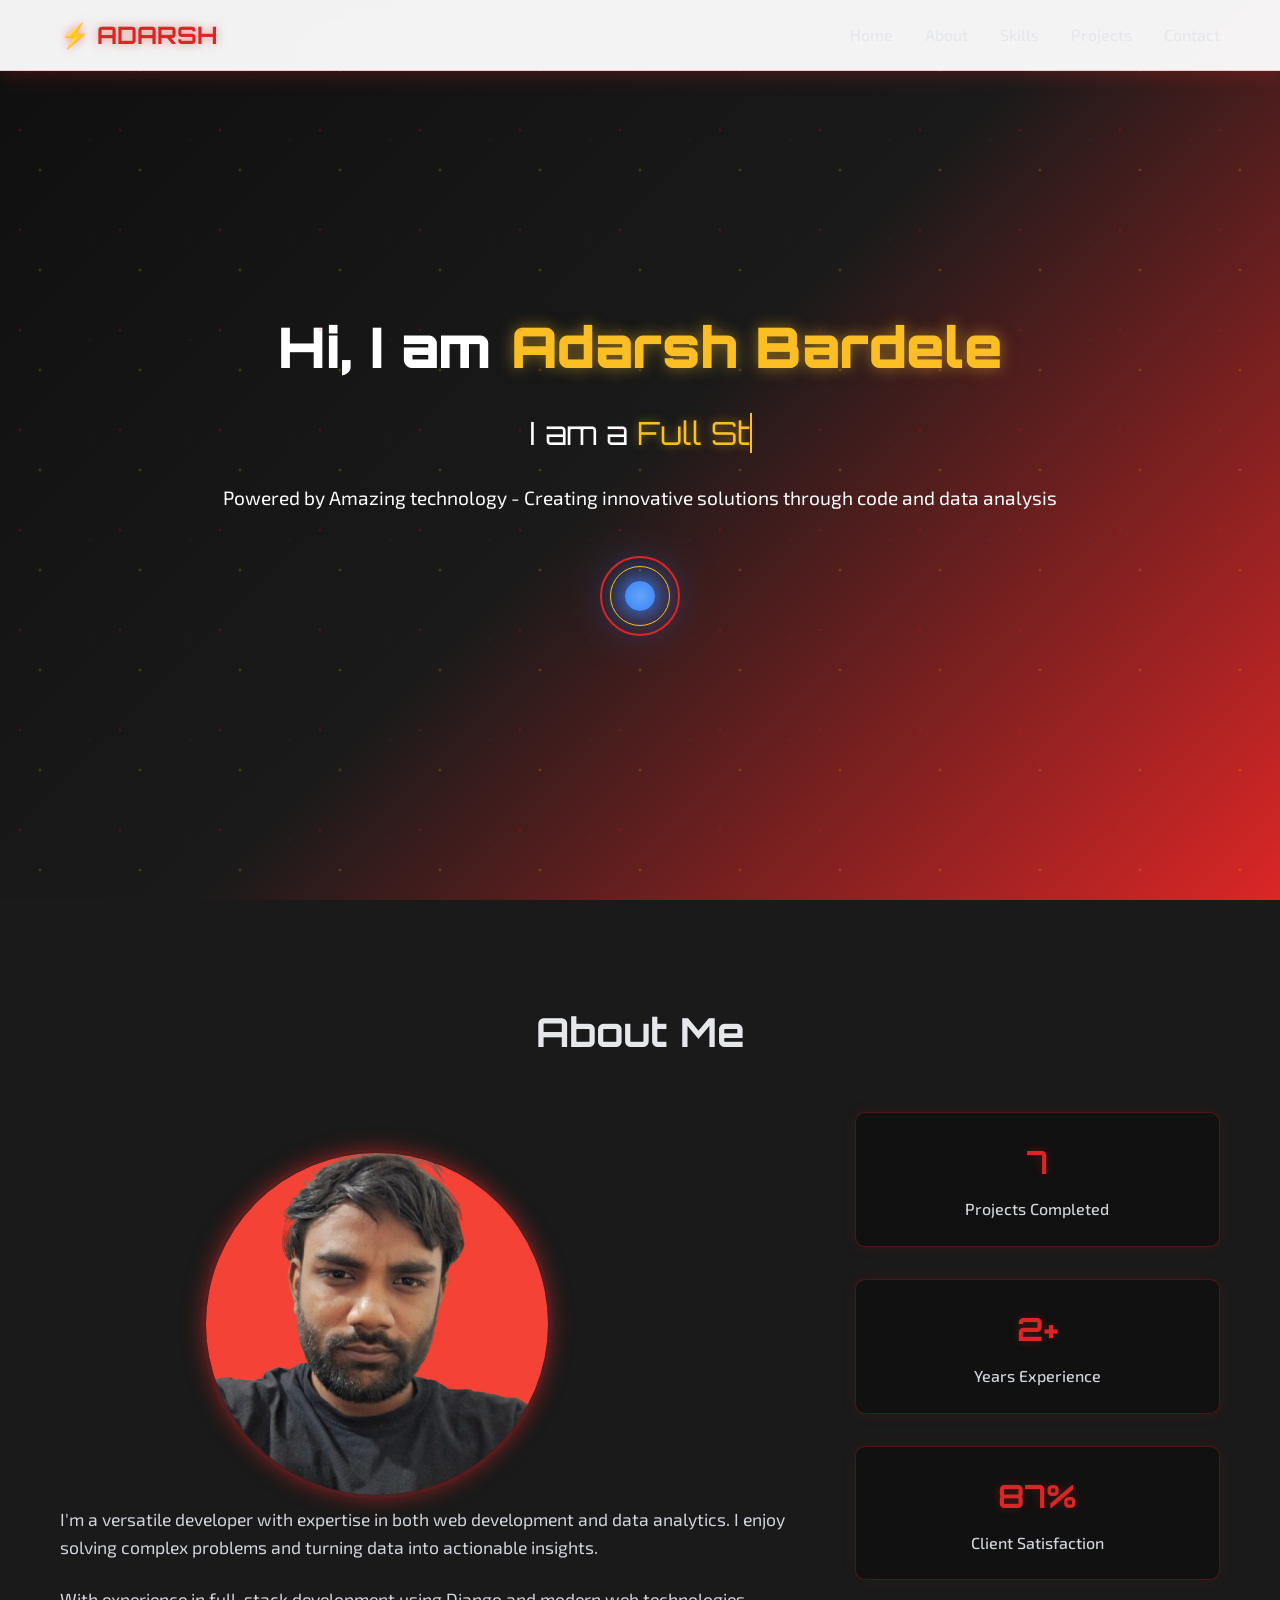
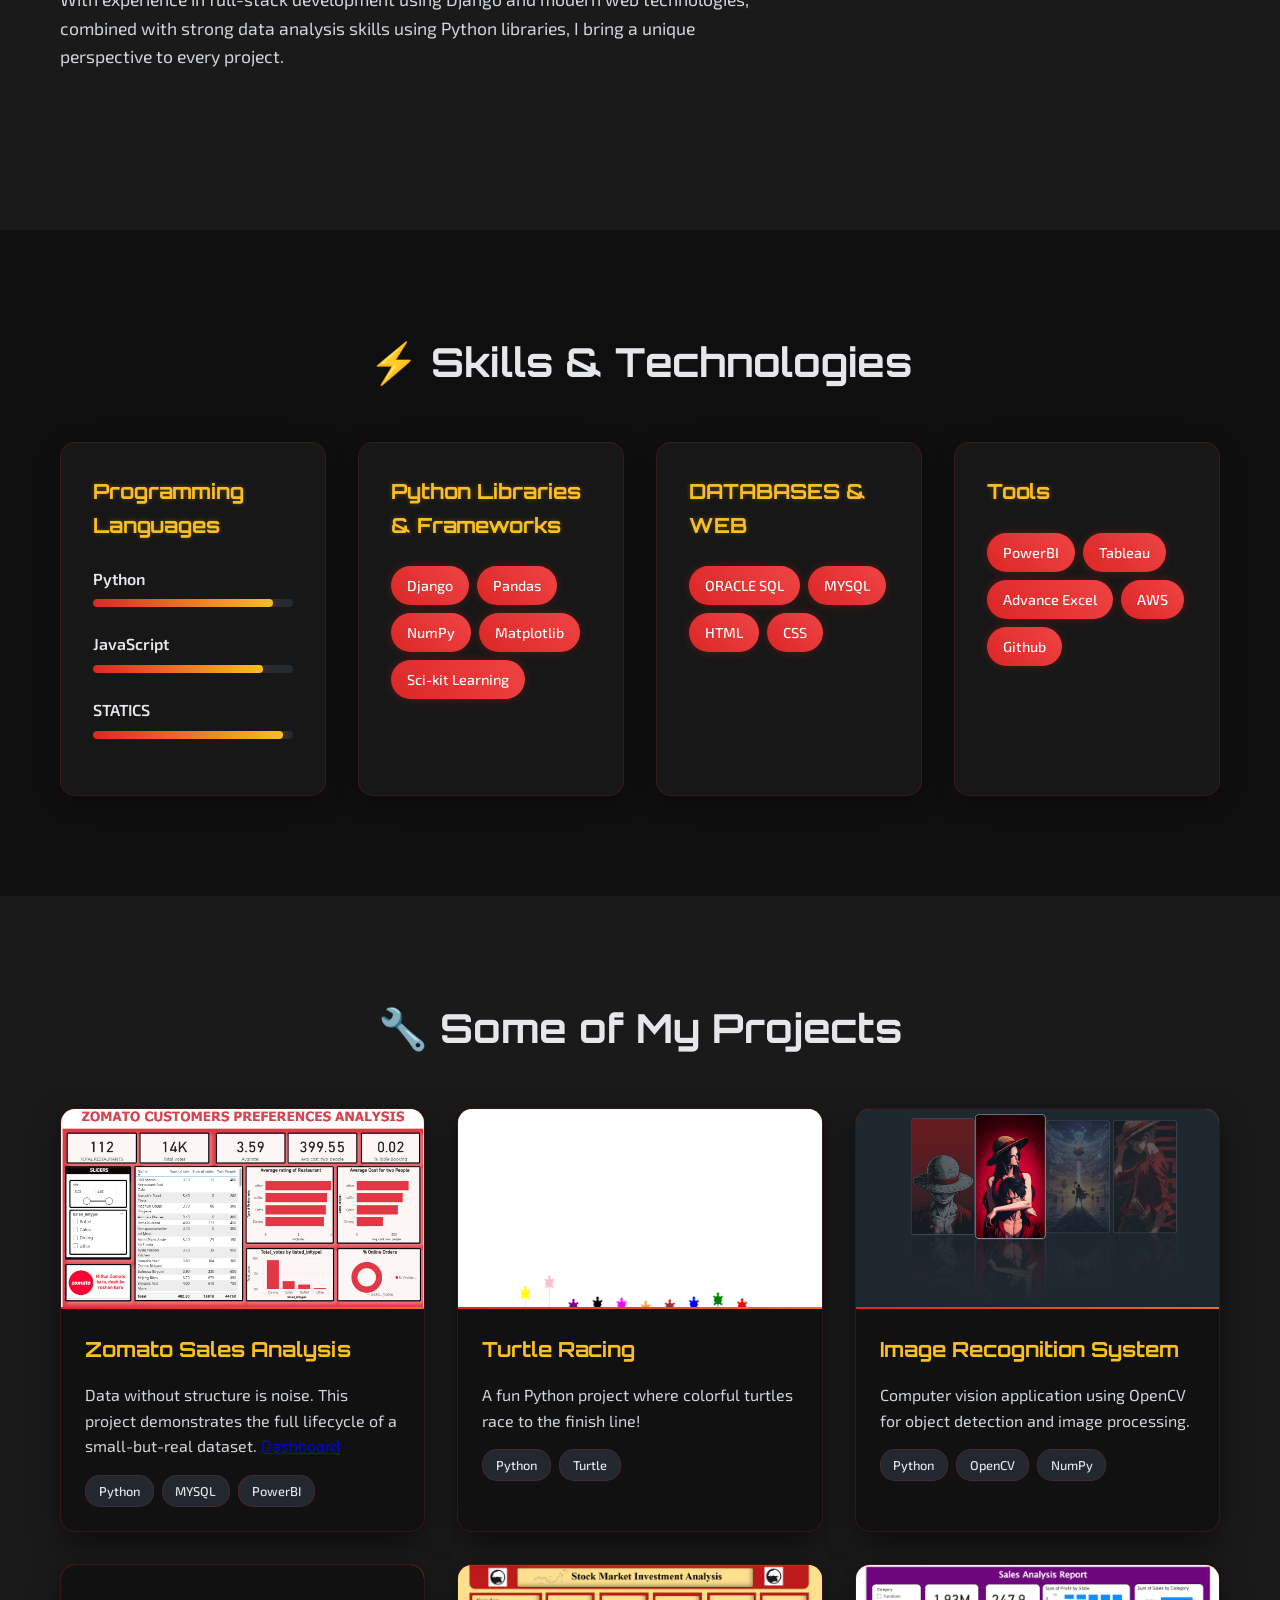
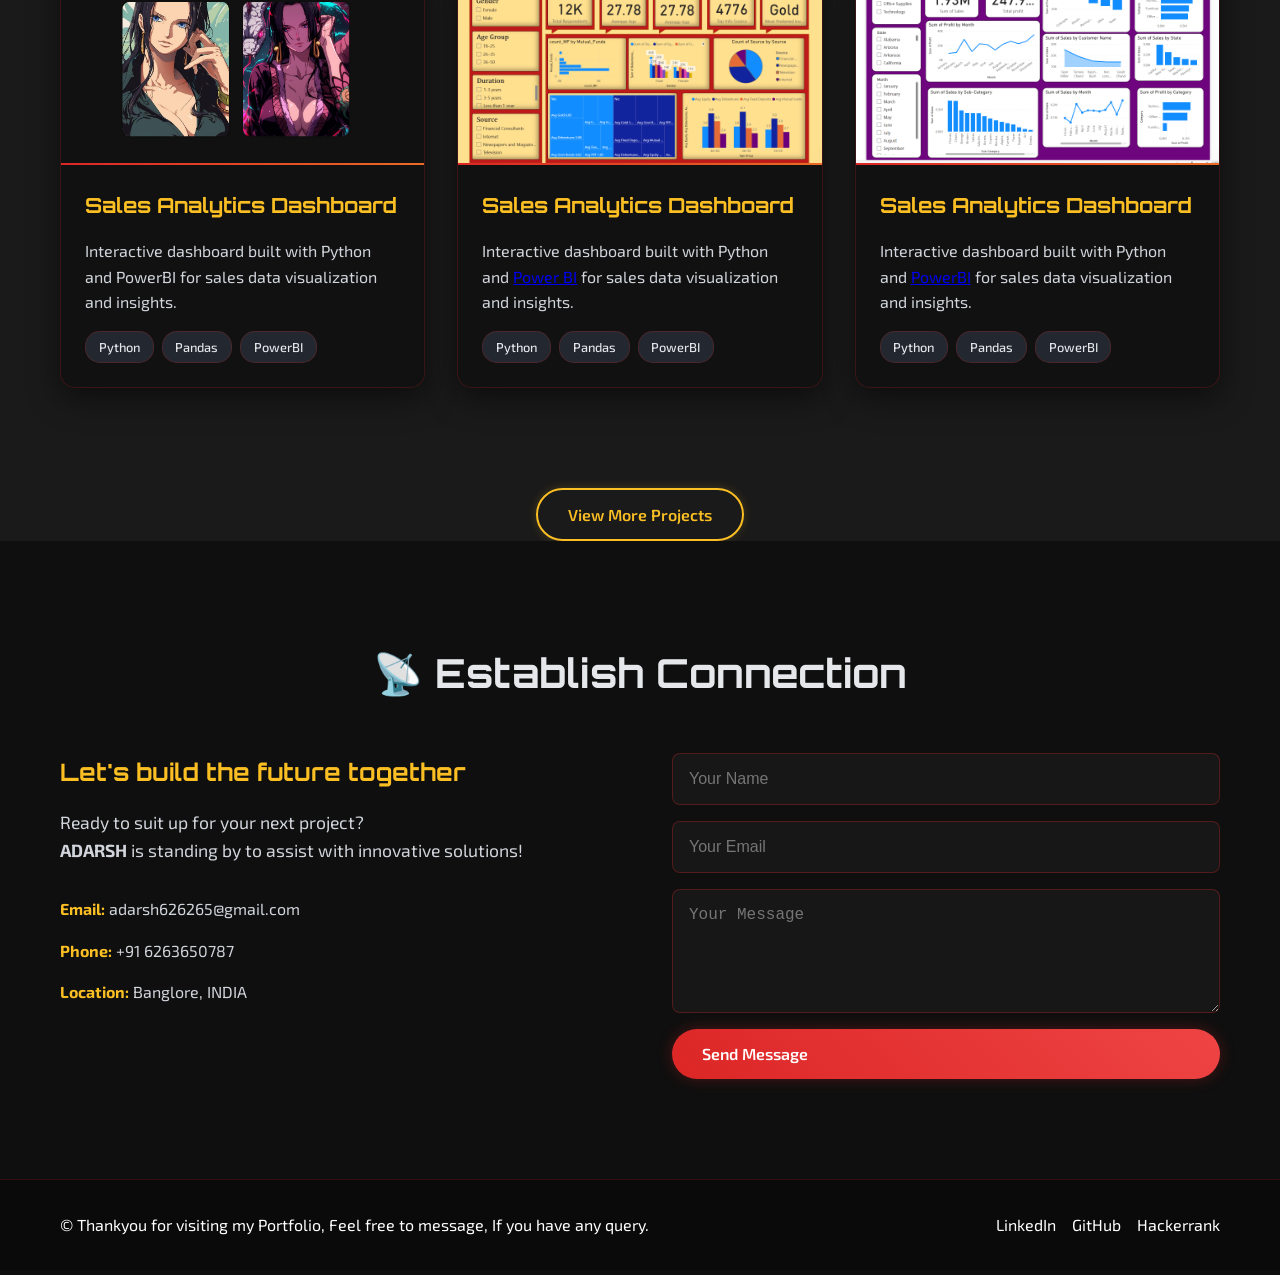
<file: index.html>
<!DOCTYPE html>
<html lang="en">
<head>
    <meta charset="UTF-8">
    <meta name="viewport" content="width=device-width, initial-scale=1.0">
    <title>Portfolio - Arc Reactor Powered Developer</title>
    <link rel="stylesheet" href="index.css">
    <link href="https://fonts.googleapis.com/css2?family=Orbitron:wght@400;700;900&family=Exo+2:wght@300;400;600&display=swap" rel="stylesheet">
</head>
<body>
    <!-- Navigation -->
    <nav class="navbar">
        <div class="nav-container">
            <div class="nav-logo"><a href="#home">⚡ ADARSH</a> </div>
            <ul class="nav-menu">
                <li><a href="#home">Home</a></li>
                <li><a href="#about">About</a></li>
                <li><a href="#skills">Skills</a></li>
                <li><a href="#projects">Projects</a></li>
                <li><a href="#contact">Contact</a></li>
            
            </ul>
        </div>
    </nav>

    <!-- Hero Section -->
    <section id="home" class="hero">
        <div class="hero-content">
            <h1>Hi, I am <span class="highlight">Adarsh Bardele</span></h1>
            <h2>I am a <span id="dynamic-text">Full Stack Developer</span></h2>
            <p>Powered by Amazing technology - Creating innovative solutions through code and data analysis</p>
            <div class="arc-reactor">
                <div class="reactor-core"></div>
                <div class="reactor-ring"></div>
                <div class="reactor-ring-2"></div>
            </div>
        </div>
        <div class="tech-particles"></div>
    </section>
    

    <!-- About Section -->
    <section id="about" class="about">
        <div class="container">
            <h2>About Me</h2>
            
            <div class="about-content">
                
                <div class="about-text">
                    <img src="adds-removebg-preview.png" alt="" id="profile-pic">
                    <p>I'm a versatile developer with expertise in both web development and data analytics. I enjoy solving complex problems and turning data into actionable insights.</p>
                    <p>With experience in full-stack development using Django and modern web technologies, combined with strong data analysis skills using Python libraries, I bring a unique perspective to every project.</p>
                </div>
                <div class="about-stats">
                    <div class="stat">
                        <h3>7</h3>
                        <p>Projects Completed</p>
                    </div>
                    <div class="stat">
                        <h3>2+</h3>
                        <p>Years Experience</p>
                    </div>
                    <div class="stat">
                        <h3>87%</h3>
                        <p>Client Satisfaction</p>
                    </div>
                </div>
            </div>
        </div>
    </section>

    <!-- Skills Section -->
    <section id="skills" class="skills">
        <div class="container">
            <h2>⚡ Skills & Technologies</h2>
            <div class="skills-grid">
                <div class="skill-category">
                    <h3>Programming Languages</h3>
                    <div class="skill-item">
                        <span>Python</span>
                        <div class="skill-bar">
                            <div class="skill-progress" data-width="90%"></div>
                        </div>
                    </div>
                    <div class="skill-item">
                        <span>JavaScript</span>
                        <div class="skill-bar">
                            <div class="skill-progress" data-width="85%"></div>
                        </div>
                    </div>
                    <div class="skill-item">
                        <span>STATICS</span>
                        <div class="skill-bar">
                            <div class="skill-progress" data-width="95%"></div>
                        </div>
                    </div>
                </div>
                <div class="skill-category">
                    <h3>Python Libraries & Frameworks </h3>
                    <div class="skill-tags">
                        <span class="tag">Django</span>
                        <span class="tag">Pandas</span>
                        <span class="tag">NumPy</span>
                        <span class="tag">Matplotlib</span>
                        <span class="tag">Sci-kit Learning</span>
                    </div>
                </div>

                <div class="skill-category">
                    <h3>DATABASES & WEB</h3>
                    <div class="skill-tags">
                        <span class="tag">ORACLE SQL</span>
                        <span class="tag">MYSQL</span>
                        <span class="tag">HTML</span>
                        <span class="tag">CSS</span>
                    </div>
                </div>

                <div class="skill-category">
                    <h3> Tools</h3>
                    <div class="skill-tags">
                        <span class="tag">PowerBI</span>
                        <span class="tag">Tableau</span>
                        <span class="tag"> Advance Excel</span>
                        <span class="tag"> AWS </span>
                        <span class="tag"> Github</span>
                    </div>
                </div>
            </div>
        </div>
    </section>

    <!-- Projects Section -->

    <section id="projects" class="projects">
        <div class="container">
            <h2>🔧 Some of My Projects</h2>
            <div class="projects-grid">
     <!-- 1st Project -->
                <div class="project-card">
                    <div class="project-image">
                        <img src="Zomato_Dashboard.png" alt="Project Image">
                        <div class="image-overlay">
                            <span><a href="https://github.com/adarshbardele/Zomato-Sales-Analysis-Python-MySQL-PowerBI" target="_blank">View Project</a></span>
                        </div>
                    </div>
                    <div class="project-content">
                        <h3> Zomato Sales Analysis </h3>
                        <p>Data without structure is noise. This project demonstrates the full lifecycle of a small-but-real dataset. <a href="https://app.powerbi.com/groups/me/reports/b2237238-be49-48e3-84ef-5a710766eac6/f7371c039bcf2b516d8e?experience=power-bi" target="_blank">Dashboard</a></p>
                        <div class="project-tech">
                            <span>Python</span>
                            <span>MYSQL</span>
                            <span>PowerBI</span>
                        </div>
                    </div>
                </div>

    <!-- 2nd Project -->
                <div class="project-card">
                    <div class="project-image">
                        <img src="turtle.png" alt="Turtle_Game">
                        <div class="image-overlay">
                            <span><a href="https://github.com/adarshbardele/Turtle_racing" target="_blank">View Project</a></span>
                        </div>
                    </div>
                    <div class="project-content">
                        <h3>Turtle Racing</h3>
                        <p>A fun Python project where colorful turtles race to the finish line! </p>
                        <div class="project-tech">
                            <span>Python</span>
                            <span>Turtle</span>
                        </div>
                    </div>
                </div>
    <!-- 3rd Project -->
                <div class="project-card">
                    <div class="project-image">
                        <img src="one_piece.png" alt="Project Image">
                        <div class="image-overlay">
                            <span><a href="https://github.com/adarshbardele/Image-Reflection-Hover-Gallery" target="_blank">View Project</a></span>
                        </div>
                    </div>
                    <div class="project-content">
                        <h3>Image Recognition System</h3>
                        <p>Computer vision application using OpenCV for object detection and image processing.</p>
                        <div class="project-tech">
                            <span>Python</span>
                            <span>OpenCV</span>
                            <span>NumPy</span>
                        </div>
                    </div>
                </div>
    <!-- 4th Project  -->
                <div class="project-card">
                    <div class="project-image">
                        <img src="boa_robin.png" alt="Project Image">
                        <div class="image-overlay">
                            <span><a href="https://github.com/adarshbardele/Hover-Card-Animation-Project">View Project</a></span>
                        </div>
                    </div>
                    <div class="project-content">
                        <h3>Sales Analytics Dashboard</h3>
                        <p>Interactive dashboard built with Python and PowerBI for sales data visualization and insights.</p>
                        <div class="project-tech">
                            <span>Python</span>
                            <span>Pandas</span>
                            <span>PowerBI</span>
                        </div>
                    </div>
                </div>
    <!-- 5th Project -->
                <div class="project-card">
                    <div class="project-image">
                        <img src="finance.png" alt="Project Image">
                        <div class="image-overlay">
                            <span><a href="https://github.com/adarshbardele/Financial_Dataset_Analysis"  target="_blank">View Project</a></span>
                        </div>
                    </div>
                    <div class="project-content">
                        <h3>Sales Analytics Dashboard</h3>
                        <p>Interactive dashboard built with Python and <a href="https://app.powerbi.com/groups/me/reports/b5164164-5cdd-4d30-afb8-3f087ff39f1d/60e6b9d4ab34604c2293?experience=power-bi" target="_blank">Power BI</a> for sales data visualization and insights.</p>
                        <div class="project-tech">
                            <span>Python</span>
                            <span>Pandas</span>
                            <span>PowerBI</span>
                        </div>
                    </div>
                </div>
    <!-- 6th Project -->
                <div class="project-card">
                    <div class="project-image">
                        <img src="sales.png" alt="Project Image">
                        <div class="image-overlay">
                            <span><a href="">View Project</a></span>
                        </div>
                    </div>
                    <div class="project-content">
                        <h3>Sales Analytics Dashboard</h3>
                        <p>Interactive dashboard built with Python and <a href="https://app.powerbi.com/groups/me/reports/cf376458-7d23-4942-ae6f-8b34d6b7cf5f/31e547688e11aa90993c?experience=power-bi" target="_blank">PowerBI</a> for sales data visualization and insights.</p>
                        <div class="project-tech">
                            <span>Python</span>
                            <span>Pandas</span>
                            <span>PowerBI</span>
                        </div>
                    </div>
                </div>
            </div>
        </div>
    </section>
    <div class="hero-buttons">
        <!-- <a href="contact.html" class="btn btn-primary" target="_blank">Get In Touch</a> -->
        <a href="/projects.html" class="btn btn-secondary" target="_blank">View More Projects</a>
    </div>

    <!-- Contact Section -->
    <section id="contact" class="contact">
        <div class="container">
            <h2>📡 Establish Connection</h2>
            <div class="contact-content">
                <div class="contact-info">
                    <h3>Let's build the future together</h3>
                    <p>Ready to suit up for your next project? <br>
                        <strong> ADARSH </strong> is standing by to assist with innovative solutions!</p>
                    <div class="contact-details">
                        <div class="contact-item">
                            <strong>Email:</strong> adarsh626265@gmail.com
                        </div>
                        <div class="contact-item">
                            <strong>Phone:</strong> +91 6263650787
                        </div>
                        <div class="contact-item">
                            <strong>Location:</strong> Banglore, INDIA
                        </div>
                    </div>
                </div>
                <form class="contact-form">
                    <input type="text" placeholder="Your Name" required>
                    <input type="email" placeholder="Your Email" required>
                    <textarea placeholder="Your Message" rows="5" required></textarea>
                    <a class="btn btn-primary" href="https://forms.gle/bCMuAy3NaF3pnn6w9" target="_blank">Send Message</a>

                </form>
            </div>
        </div>
    </section>

    <!-- Footer -->
    <footer class="footer">
        <div class="container">
            <p>&copy; Thankyou for visiting my Portfolio, Feel free to message, If you have any query.</p>
            <div class="social-links">
                <a href="https://www.linkedin.com/in/adarsh-bardele-12a128253/" target="_blank">LinkedIn</a>
                <a href="https://github.com/adarshbardele" target="_blank">GitHub</a>
                <a href="https://www.hackerrank.com/profile/adarsh626265" target="_blank">Hackerrank</a>
            </div>
        </div>
    </footer>

    <script src="index.js"></script>
</body>
</html>
</file>
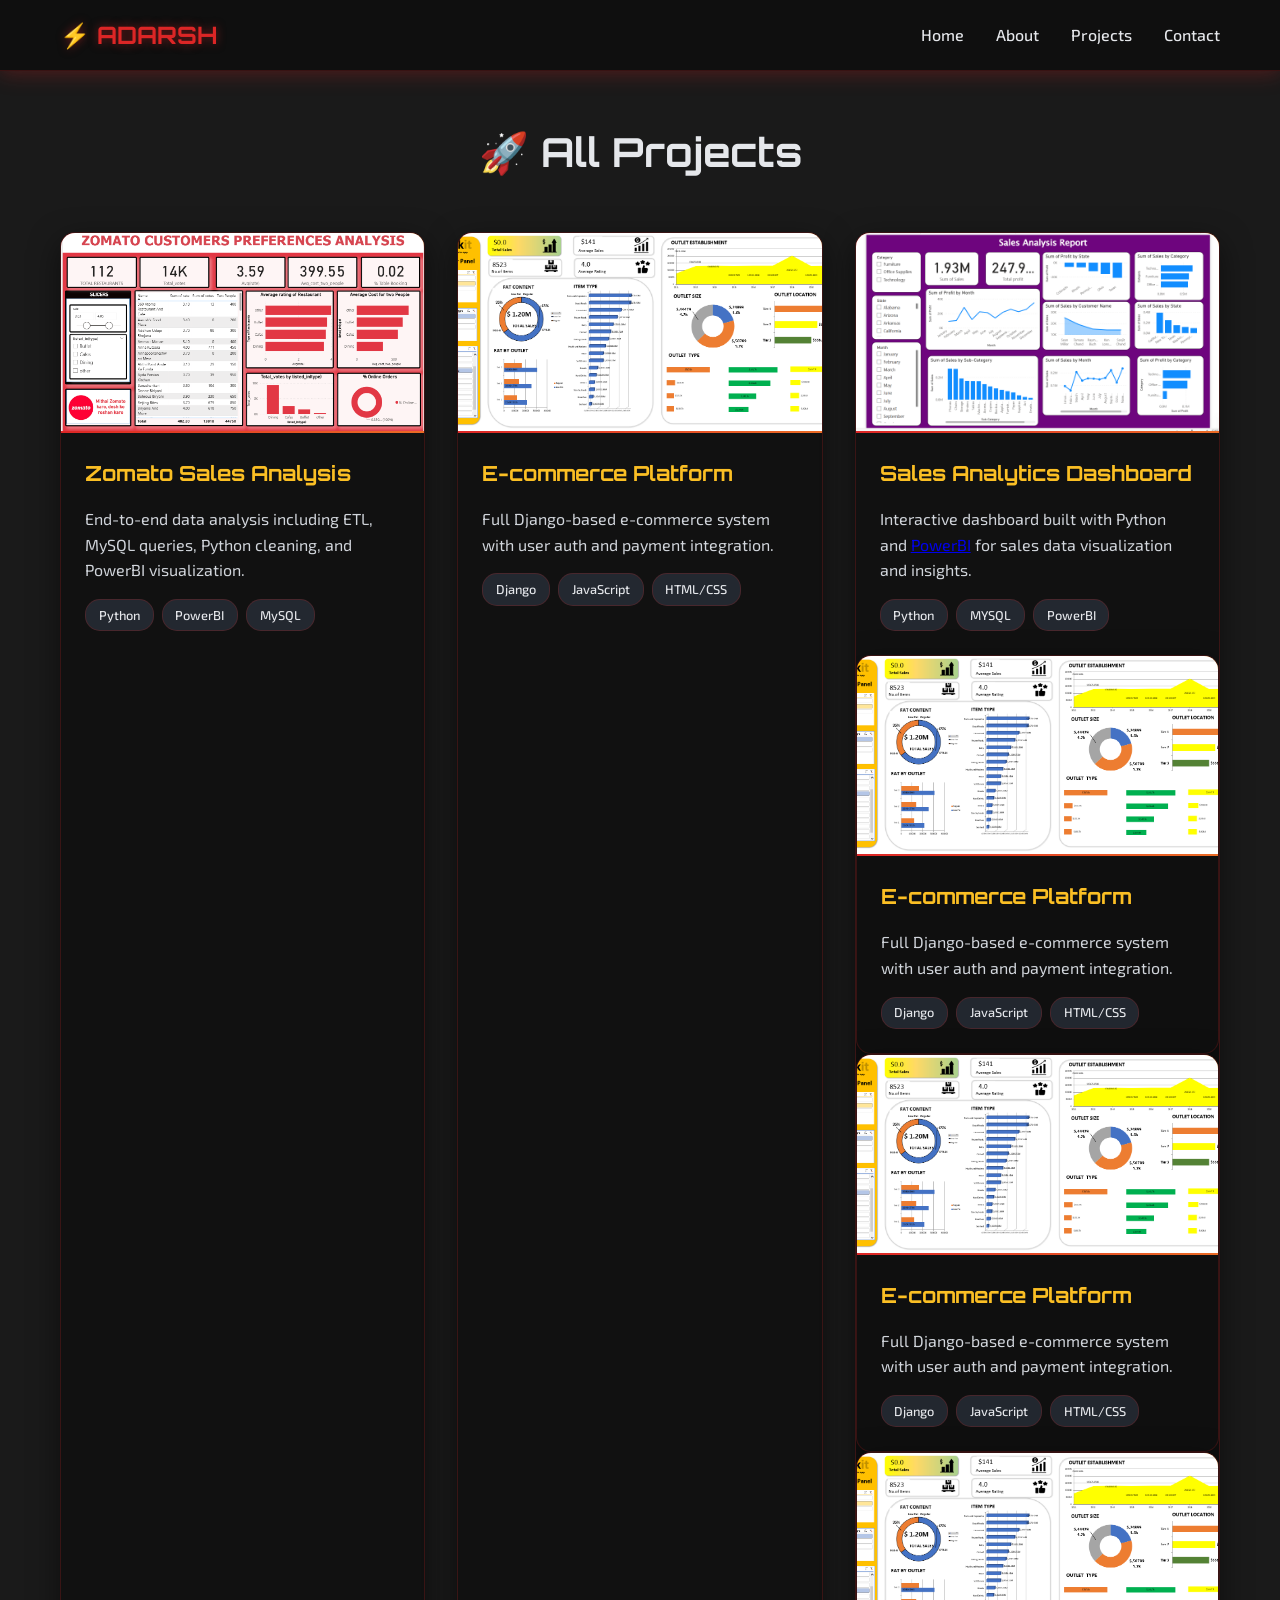
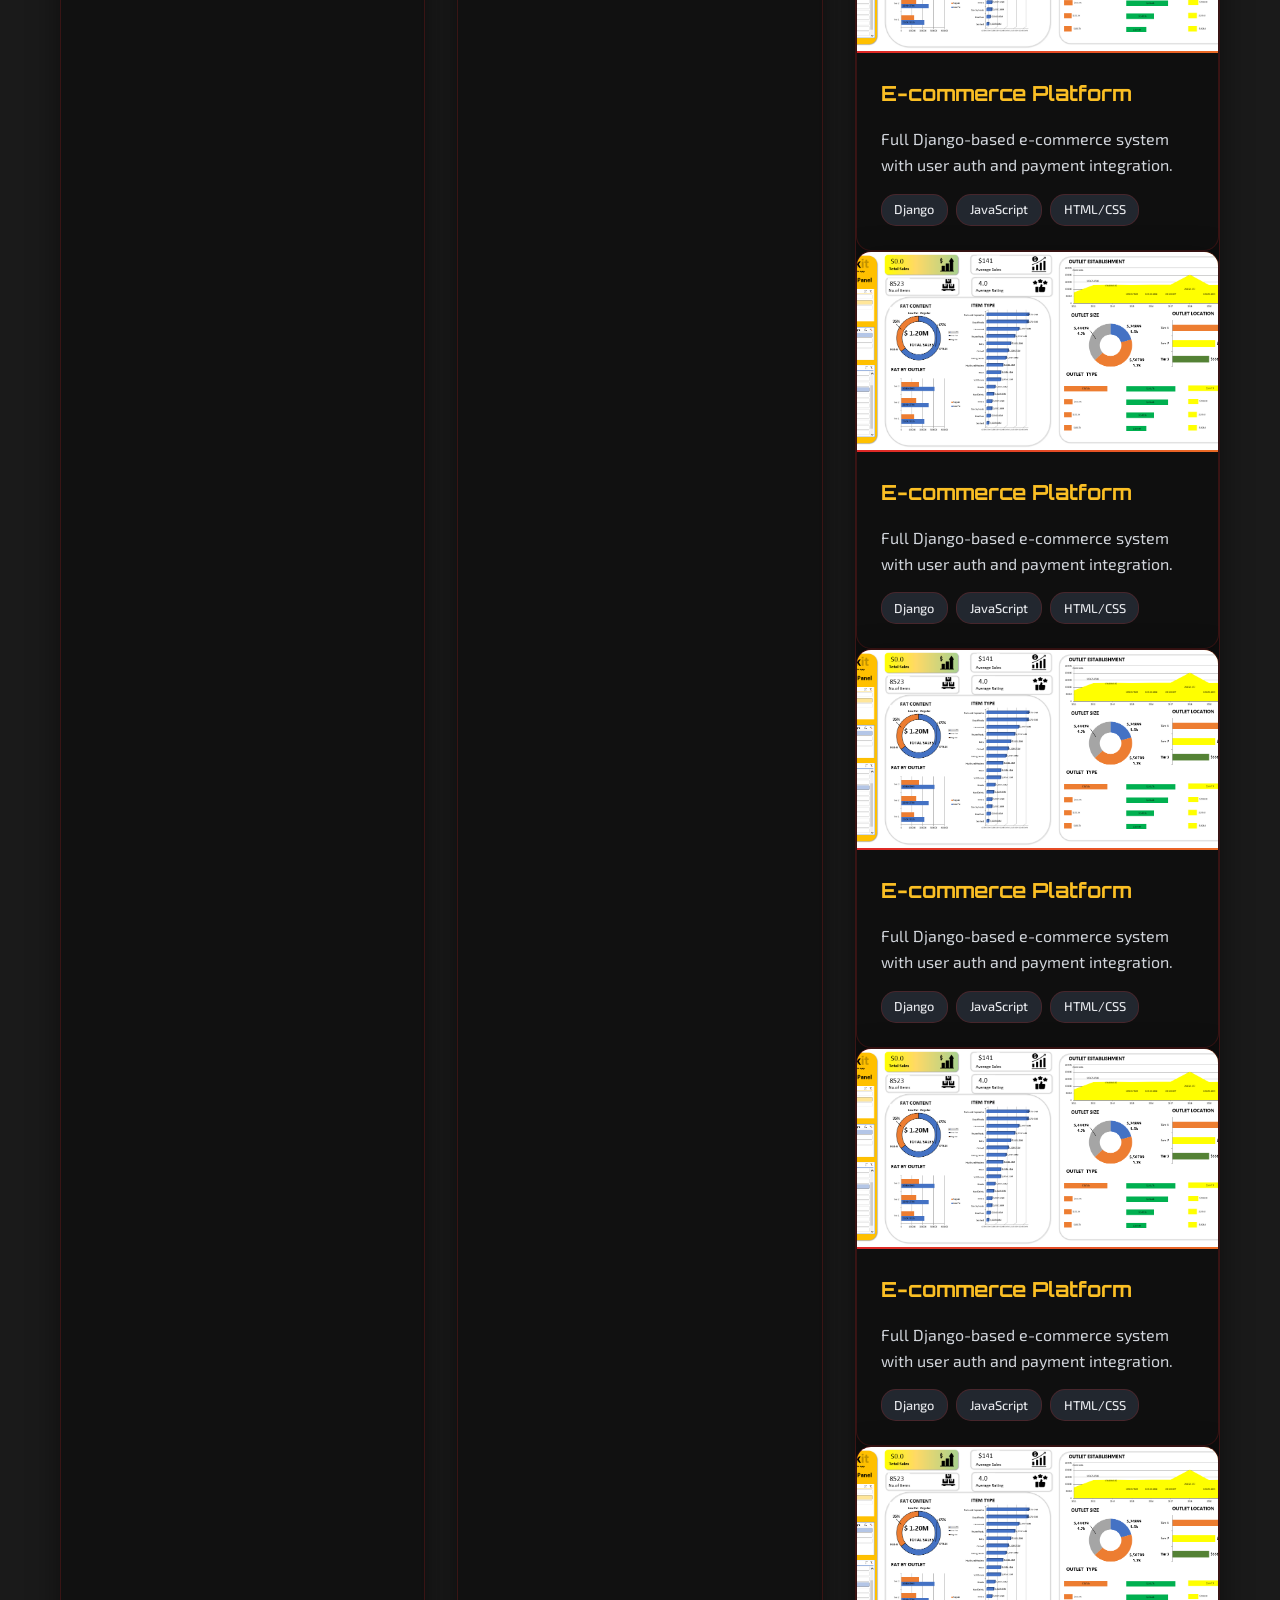
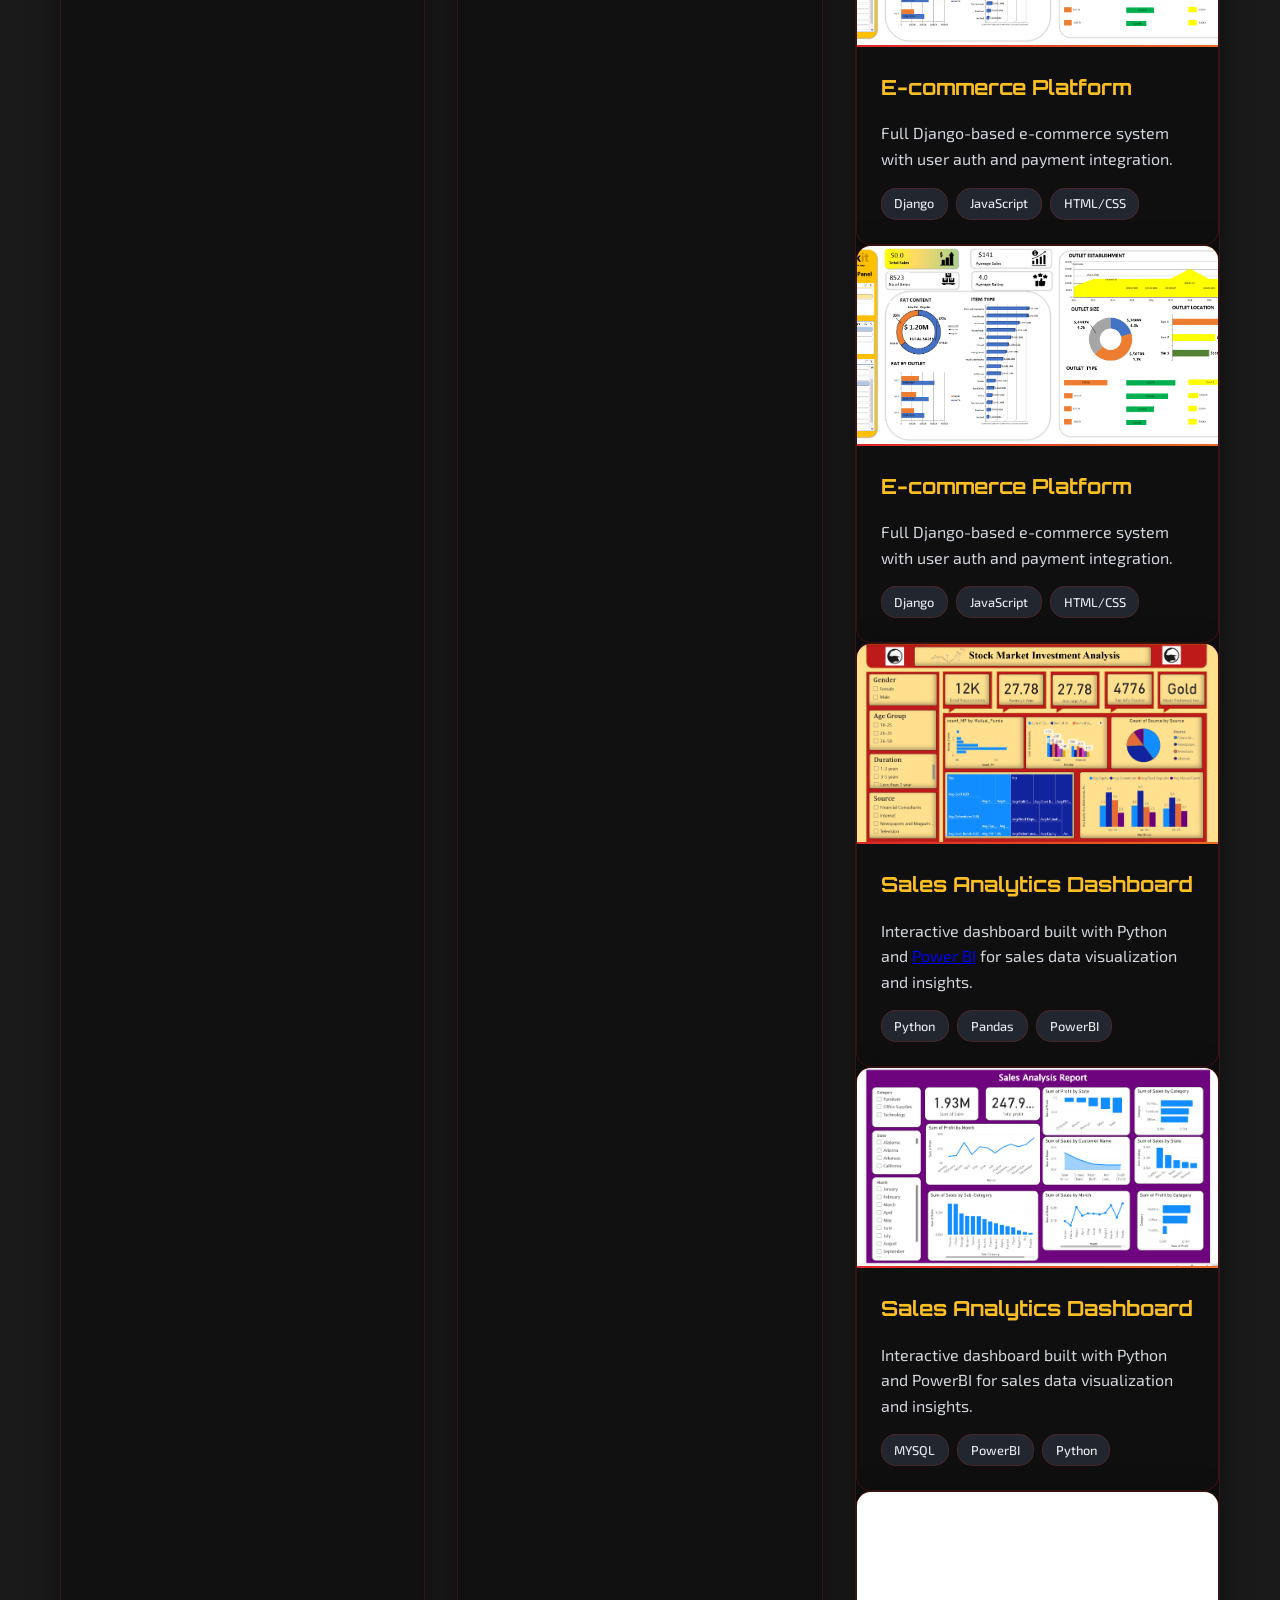
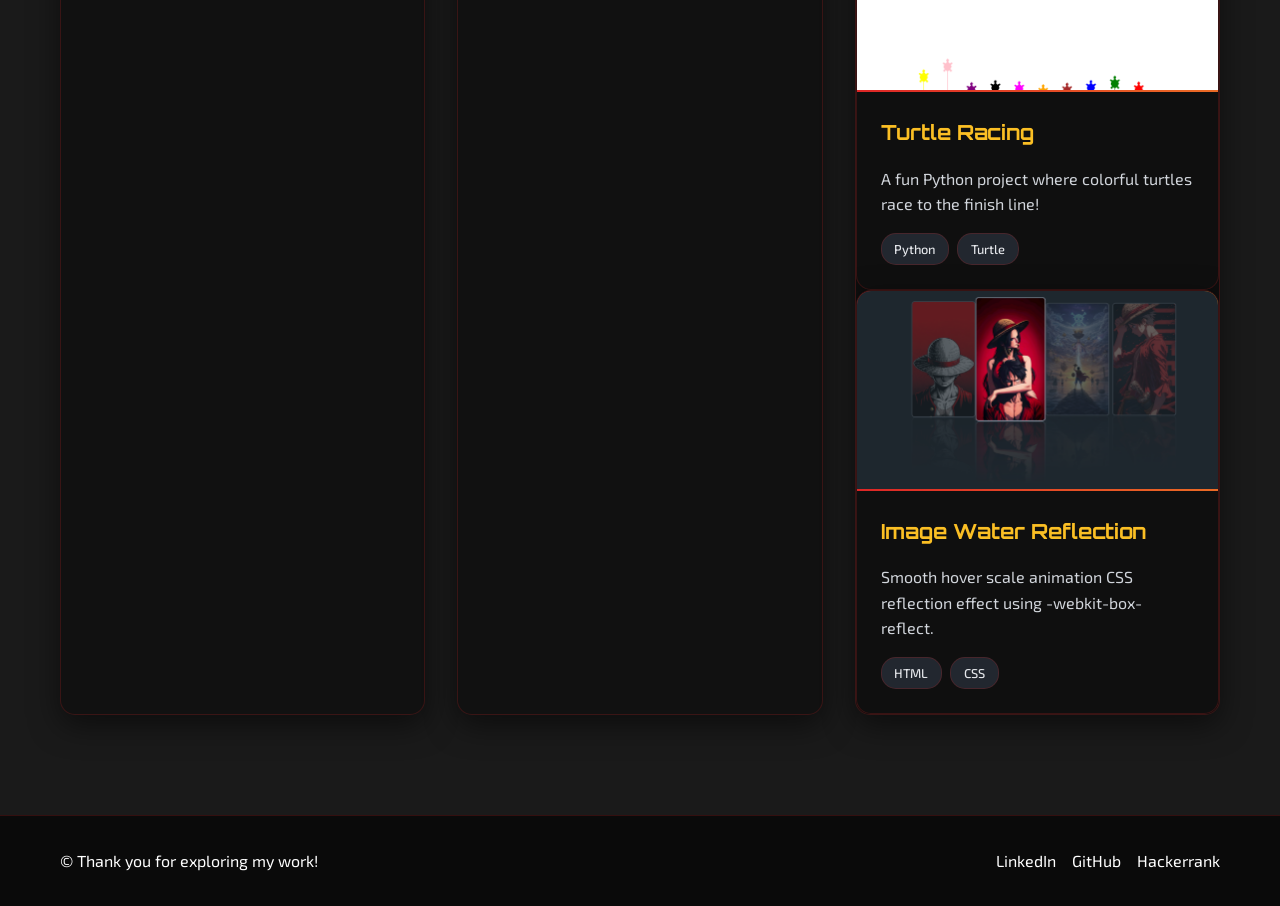
<file: projects.html>
<!DOCTYPE html>
<html lang="en">
<head>
    <meta charset="UTF-8">
    <meta name="viewport" content="width=device-width, initial-scale=1.0">
    <title>Projects - Adarsh Portfolio</title>

    <link rel="stylesheet" href="index.css">
    <link href="https://fonts.googleapis.com/css2?family=Orbitron:wght@400;700;900&family=Exo+2:wght@300;400;600&display=swap" rel="stylesheet">
</head>
<body>

<!-- NAVBAR -->
<nav class="navbar">
    <div class="nav-container">
        <div class="nav-logo"><a href="index.html">⚡ ADARSH</a></div>
        <ul class="nav-menu">
            <li><a href="index.html#home">Home</a></li>
            <li><a href="index.html#about">About</a></li>
            <li><a href="projects.html">Projects</a></li>
            <li><a href="contact.html">Contact</a></li>
        </ul>
    </div>
</nav>

<!-- PROJECTS PAGE -->
<section class="projects" style="padding-top:120px;">
    <div class="container">
        <h2>🚀 All Projects</h2>

        <div class="projects-grid">

            <!-- Example Project -->
            <div class="project-card">
                <div class="project-image">
                    <img src="Zomato_Dashboard.png" alt="">
                    <div class="image-overlay">
                        <span><a href="https://github.com/adarshbardele/Zomato-Sales-Analysis-Python-MySQL-PowerBI" target="_blank">View Project</a></span>
                    </div>
                </div>
                <div class="project-content">
                    <h3>Zomato Sales Analysis</h3>
                    <p>End-to-end data analysis including ETL, MySQL queries, Python cleaning, and PowerBI visualization.</p>
                    <div class="project-tech">
                        <span>Python</span>
                        <span>PowerBI</span>
                        <span>MySQL</span>
                    </div>
                </div>
            </div>

            <div class="project-card">
                <div class="project-image">
                    <img src="blinkit.png" alt="">
                    <div class="image-overlay"><span>View Project</span></div>
                </div>
                <div class="project-content">
                    <h3>E-commerce Platform</h3>
                    <p>Full Django-based e-commerce system with user auth and payment integration.</p>
                    <div class="project-tech">
                        <span>Django</span><span>JavaScript</span><span>HTML/CSS</span>
                    </div>
                </div>
            </div>
            
            <div class="project-card">
                    <div class="project-image">
                        <img src="sales.png" alt="Project Image">
                        <div class="image-overlay">
                            <span><a href="">View Project</a></span>
                        </div>
                    </div>
                    <div class="project-content">
                        <h3>Sales Analytics Dashboard</h3>
                        <p>Interactive dashboard built with Python and <a href="https://app.powerbi.com/groups/me/reports/cf376458-7d23-			4942-ae6f-8b34d6b7cf5f/31e547688e11aa90993c?experience=power-bi" target="_blank">PowerBI</a> for sales data 				visualization and insights.</p>
                        <div class="project-tech">
                            <span>Python</span>
                            <span>MYSQL</span>
                            <span>PowerBI</span>
                        </div>
                    </div>
                
            <div class="project-card">
                <div class="project-image">
                    <img src="blinkit.png" alt="">
                    <div class="image-overlay"><span>View Project</span></div>
                </div>
                <div class="project-content">
                    <h3>E-commerce Platform</h3>
                    <p>Full Django-based e-commerce system with user auth and payment integration.</p>
                    <div class="project-tech">
                        <span>Django</span><span>JavaScript</span><span>HTML/CSS</span>
                    </div>
                </div>
            </div>
                
            <div class="project-card">
                <div class="project-image">
                    <img src="blinkit.png" alt="">
                    <div class="image-overlay"><span>View Project</span></div>
                </div>
                <div class="project-content">
                    <h3>E-commerce Platform</h3>
                    <p>Full Django-based e-commerce system with user auth and payment integration.</p>
                    <div class="project-tech">
                        <span>Django</span><span>JavaScript</span><span>HTML/CSS</span>
                    </div>
                </div>
            </div>
            <div class="project-card">
                <div class="project-image">
                    <img src="blinkit.png" alt="">
                    <div class="image-overlay"><span>View Project</span></div>
                </div>
                <div class="project-content">
                    <h3>E-commerce Platform</h3>
                    <p>Full Django-based e-commerce system with user auth and payment integration.</p>
                    <div class="project-tech">
                        <span>Django</span><span>JavaScript</span><span>HTML/CSS</span>
                    </div>
                </div>
            </div>
            <div class="project-card">
                <div class="project-image">
                    <img src="blinkit.png" alt="">
                    <div class="image-overlay"><span>View Project</span></div>
                </div>
                <div class="project-content">
                    <h3>E-commerce Platform</h3>
                    <p>Full Django-based e-commerce system with user auth and payment integration.</p>
                    <div class="project-tech">
                        <span>Django</span><span>JavaScript</span><span>HTML/CSS</span>
                    </div>
                </div>
            </div>
            <div class="project-card">
                <div class="project-image">
                    <img src="blinkit.png" alt="">
                    <div class="image-overlay"><span>View Project</span></div>
                </div>
                <div class="project-content">
                    <h3>E-commerce Platform</h3>
                    <p>Full Django-based e-commerce system with user auth and payment integration.</p>
                    <div class="project-tech">
                        <span>Django</span><span>JavaScript</span><span>HTML/CSS</span>
                    </div>
                </div>
            </div>
            <div class="project-card">
                <div class="project-image">
                    <img src="blinkit.png" alt="">
                    <div class="image-overlay"><span>View Project</span></div>
                </div>
                <div class="project-content">
                    <h3>E-commerce Platform</h3>
                    <p>Full Django-based e-commerce system with user auth and payment integration.</p>
                    <div class="project-tech">
                        <span>Django</span><span>JavaScript</span><span>HTML/CSS</span>
                    </div>
                </div>
            </div>
            <div class="project-card">
                <div class="project-image">
                    <img src="blinkit.png" alt="">
                    <div class="image-overlay"><span>View Project</span></div>
                </div>
                <div class="project-content">
                    <h3>E-commerce Platform</h3>
                    <p>Full Django-based e-commerce system with user auth and payment integration.</p>
                    <div class="project-tech">
                        <span>Django</span><span>JavaScript</span><span>HTML/CSS</span>
                    </div>
                </div>
            </div>
            <div class="project-card">
                <div class="project-image">
                    <img src="blinkit.png" alt="">
                    <div class="image-overlay"><span>View Project</span></div>
                </div>
                <div class="project-content">
                    <h3>E-commerce Platform</h3>
                    <p>Full Django-based e-commerce system with user auth and payment integration.</p>
                    <div class="project-tech">
                        <span>Django</span><span>JavaScript</span><span>HTML/CSS</span>
                    </div>
                </div>
            </div>
            <div class="project-card">
                    <div class="project-image">
                        <img src="finance.png" alt="Project Image">
                        <div class="image-overlay">
                            <span><a href="https://github.com/adarshbardele/Financial_Dataset_Analysis"  target="_blank">View Project</a></span>
                        </div>
                    </div>
                    <div class="project-content">
                        <h3>Sales Analytics Dashboard</h3>
                        <p>Interactive dashboard built with Python and <a href="https://app.powerbi.com/groups/me/reports/b5164164-5cdd-				4d30-afb8-3f087ff39f1d/60e6b9d4ab34604c2293?experience=power-bi" target="_blank">Power BI</a> for sales 					data visualization and insights.</p>
                        <div class="project-tech">
                            <span>Python</span>
                            <span>Pandas</span>
                            <span>PowerBI</span>
                        </div>
                    </div>
            </div>
            <div class="project-card">
                    <div class="project-image">
                        <img src="sales.png" alt="Project Image">
                        <div class="image-overlay">
                            <span><a href="https://github.com/adarshbardele/Hover-Card-Animation-Project">View Project</a></span>
                        </div>
                    </div>
                    <div class="project-content">
                        <h3>Sales Analytics Dashboard</h3>
                        <p>Interactive dashboard built with Python and PowerBI for sales data visualization and insights.</p>
                        <div class="project-tech">
                            <span>MYSQL</span>
                            <span>PowerBI</span>
                            <span>Python</span>
                        </div>
                    </div>
            </div>
            <div class="project-card">
                   <div class="project-image">
                    <img src="turtle.png" alt="Turtle_Game">
                       <div class="image-overlay">
                           <span><a href="https://github.com/adarshbardele/Turtle_racing" target="_blank">View Project</a></span>
                       </div>
                   </div>
                   <div class="project-content">
                       <h3>Turtle Racing</h3>
                        <p>A fun Python project where colorful turtles race to the finish line! </p>
                        <div class="project-tech">
                            <span>Python</span>
                            <span>Turtle</span>
                        </div>
                    </div>
            </div>

            <div class="project-card">
                <div class="project-image">
                    <img src="one_piece.png" alt="">
                    <div class="image-overlay"><span><a href="https://github.com/adarshbardele/Image-Reflection-Hover-Gallery" target="_blank">View Project</a></span></div>
                </div>
                <div class="project-content">
                    <h3>Image Water Reflection </h3>
                    <p>Smooth hover scale animation CSS reflection effect using -webkit-box-reflect.</p>
                    <div class="project-tech">
                        <span>HTML</span>
                        <span>CSS</span>
                    </div>
                </div>
            </div>

        </div>
    </div>
</section>


<!-- FOOTER -->
<footer class="footer">
    <div class="container">
        <p>© Thank you for exploring my work!</p>
        <div class="social-links">
            <a href="https://www.linkedin.com/in/adarsh-bardele-12a128253/" target="_blank">LinkedIn</a>
            <a href="https://github.com/adarshbardele" target="_blank">GitHub</a>
            <a href="https://www.hackerrank.com/profile/adarsh626265" target="_blank">Hackerrank</a>
        </div>
    </div>
</footer>

<script src="index.js"></script>
</body>
</html>
</file>
<file: index.css>
* {
  margin: 0;
  padding: 0;
  box-sizing: border-box;
}

body {
  /* Updated font family to futuristic Orbitron and Exo 2 */
  font-family: "Exo 2", sans-serif;
  line-height: 1.6;
  /* Updated colors to Iron Man theme - dark background with red accents */
  color: #e5e7eb;
  background-color: #0f0f0f;
}

.container {
  max-width: 1200px;
  margin: 0 auto;
  padding: 0 20px;
}

/* Navigation */
.navbar {
  position: fixed;
  top: 0;
  width: 100%;
  /* Updated navbar to dark Iron Man theme with red glow */
  background: rgba(15, 15, 15, 0.95);
  backdrop-filter: blur(10px);
  z-index: 1000;
  padding: 1rem 0;
  box-shadow: 0 2px 20px rgba(220, 38, 38, 0.3);
  border-bottom: 1px solid rgba(220, 38, 38, 0.2);
}

.nav-container {
  max-width: 1200px;
  margin: 0 auto;
  padding: 0 20px;
  display: flex;
  justify-content: space-between;
  align-items: center;
}

.nav-logo a{
  font-size: 1.5rem;
  font-weight: bold;
  /* Updated logo to use Orbitron font and Iron Man red/gold colors */
  font-family: "Orbitron", monospace;
  color: #dc2626;
  text-shadow: 0 0 10px rgba(220, 38, 38, 0.5);
  text-decoration: none;
}

.nav-menu {
  display: flex;
  list-style: none;
  gap: 2rem;
}

.nav-menu a {
  text-decoration: none;
  /* Updated nav links to light gray */
  color: #e5e7eb;
  font-weight: 500;
  transition: all 0.3s ease;
}

.nav-menu a:hover {
  /* Updated hover color to Iron Man red */
  color: #dc2626;
  text-shadow: 0 0 5px rgba(220, 38, 38, 0.5);
}

/* Hero Section */
.hero {
  min-height: 100vh;
  display: flex;
  align-items: center;
  justify-content: center;
  /* Updated hero background to Iron Man themed gradient */
  background: linear-gradient(135deg, #0f0f0f 0%, #1a1a1a 50%, #dc2626 100%);
  color: white;
  text-align: center;
  padding-top: 80px;
  position: relative;
  overflow: hidden;
}

.hero-content h1 {
  font-size: 3.5rem;
  margin-bottom: 1rem;
  animation: fadeInUp 1s ease;
  /* Added Orbitron font for futuristic look */
  font-family: "Orbitron", monospace;
  font-weight: 900;
}

.hero-content h2 {
  font-size: 2rem;
  margin-bottom: 1.5rem;
  font-weight: 300;
  animation: fadeInUp 1s ease 0.2s both;
  /* Added Orbitron font */
  font-family: "Orbitron", monospace;
}

.hero-content p {
  font-size: 1.2rem;
  margin-bottom: 2rem;
  opacity: 0.9;
  animation: fadeInUp 1s ease 0.4s both;
}

.highlight {
  /* Updated highlight color to Iron Man gold */
  color: #fbbf24;
  text-shadow: 0 0 15px rgba(251, 191, 36, 0.5);
}

#dynamic-text {
  /* Updated dynamic text color to Iron Man gold */
  color: #fbbf24;
  border-right: 2px solid #fbbf24;
  animation: blink 1s infinite;
  text-shadow: 0 0 10px rgba(251, 191, 36, 0.5);
}

/* Added Arc Reactor visual element */
.arc-reactor {
  position: relative;
  width: 100px;
  height: 100px;
  margin: 2rem auto;
  animation: pulse 2s infinite;
}

.reactor-core {
  position: absolute;
  top: 50%;
  left: 50%;
  transform: translate(-50%, -50%);
  width: 30px;
  height: 30px;
  background: radial-gradient(circle, #60a5fa 0%, #3b82f6 100%);
  border-radius: 50%;
  box-shadow: 0 0 20px #3b82f6, 0 0 40px #3b82f6, 0 0 60px #3b82f6;
}

.reactor-ring {
  position: absolute;
  top: 50%;
  left: 50%;
  transform: translate(-50%, -50%);
  width: 80px;
  height: 80px;
  border: 2px solid #dc2626;
  border-radius: 50%;
  animation: rotate 4s linear infinite;
}

.reactor-ring-2 {
  position: absolute;
  top: 50%;
  left: 50%;
  transform: translate(-50%, -50%);
  width: 60px;
  height: 60px;
  border: 1px solid #fbbf24;
  border-radius: 50%;
  animation: rotate 2s linear infinite reverse;
}

/* Added tech particles background animation */
.tech-particles {
  position: absolute;
  top: 0;
  left: 0;
  width: 100%;
  height: 100%;
  background-image: radial-gradient(2px 2px at 20px 30px, #dc2626, transparent),
    radial-gradient(2px 2px at 40px 70px, #fbbf24, transparent),
    radial-gradient(1px 1px at 90px 40px, #3b82f6, transparent);
  background-repeat: repeat;
  background-size: 100px 100px;
  animation: float 20s infinite linear;
  opacity: 0.3;
}

.hero-buttons {
  height: auto;
  display: flex;
  gap: 1rem;
  justify-content: center;
  animation: fadeInUp 1s ease 0.6s both;
  /* background-image: radial-gradient(2px 2px at 20px 30px, #dc2626, transparent),
    radial-gradient(2px 2px at 40px 70px, #fbbf24, transparent),
    radial-gradient(1px 1px at 90px 40px, #3b82f6, transparent); */
  background: #1a1a1a;
}

.btn {
  padding: 12px 30px;
  text-decoration: none;
  border-radius: 50px;
  font-weight: 600;
  transition: all 0.3s ease;
  display: inline-block;
}

.btn-primary {
  background: linear-gradient(45deg, #dc2626, #ef4444);
  color: white;
  box-shadow: 0 0 15px rgba(220, 38, 38, 0.3);
}

.btn-primary:hover {
  /* Updated hover effect */
  background: linear-gradient(45deg, #b91c1c, #dc2626);
  transform: translateY(-2px);
  box-shadow: 0 5px 25px rgba(220, 38, 38, 0.5);
}

.btn-secondary {
  background: transparent;
  color: #fbbf24;
  /* Updated secondary button border to gold */
  border: 2px solid #fbbf24;
  box-shadow: 0 0 10px rgba(251, 191, 36, 0.2);
}

.btn-secondary:hover {
  /* Updated hover effect */
  background: #fbbf24;
  color: #0f0f0f;
  box-shadow: 0 0 20px rgba(251, 191, 36, 0.5);
}

/* About Section */
.about {
  padding: 100px 0;
  /* Updated background to dark theme */
  background: #1a1a1a;
  display: flex;
}
#profile-pic{
  position: relative;
  top: 0;
  left: -12%;
  height: 350px;
  width: 350px;
  border-radius: 50%;
  margin-left: 230px;
  box-shadow: 0 0 20px rgba(220, 38, 38, 0.5);
  border: 4px solid rgba(220, 38, 38, 0.3);
  object-fit: cover;
   
}
.about h2 {
  text-align: center;
  font-size: 2.5rem;
  margin-bottom: 3rem; 
  /* Updated heading color and font */
  color: #e5e7eb;
  font-family: "Orbitron", monospace;
  font-weight: 700;
}

.about-content {
  display: grid;
  grid-template-columns: 2fr 1fr;
  gap: 4rem;
  align-items: center;
}

.about-text p {
  font-size: 1.1rem;
  margin-bottom: 1.5rem;
  /* Updated text color */
  color: #d1d5db;
}

.about-stats {
  display: flex;
  flex-direction: column;
  gap: 2rem;
  margin-bottom: 150px;
}

.stat {
  text-align: center;
  padding: 1.5rem;
  /* Updated stat background to dark with red border */
  background: rgba(15, 15, 15, 0.8);
  border: 1px solid rgba(220, 38, 38, 0.3);
  border-radius: 10px;
  box-shadow: 0 0 15px rgba(220, 38, 38, 0.1);
}

.stat h3 {
  font-size: 2rem;
  /* Updated stat number color to Iron Man red */
  color: #dc2626;
  margin-bottom: 0.5rem;
  font-family: "Orbitron", monospace;
  text-shadow: 0 0 10px rgba(220, 38, 38, 0.3);
}

.stat p {
  /* Updated stat text color */
  color: #d1d5db;
  font-weight: 500;
}

/* Skills Section */
.skills {
  padding: 100px 0;
  /* Updated background to very dark */
  background: #0f0f0f;
}

.skills h2 {
  text-align: center;
  font-size: 2.5rem;
  margin-bottom: 3rem;
  /* Updated heading styling */
  color: #e5e7eb;
  font-family: "Orbitron", monospace;
  font-weight: 700;
}

.skills-grid {
  display: grid;
  grid-template-columns: repeat(auto-fit, minmax(200px, 1fr));
  gap: 2rem;
}

.skill-category {
  /* Updated skill category background and border */
  background: rgba(26, 26, 26, 0.8);
  border: 1px solid rgba(220, 38, 38, 0.2);
  padding: 2rem;
  border-radius: 15px;
  box-shadow: 0 5px 25px rgba(0, 0, 0, 0.3);
}

.skill-category h3 {
  margin-bottom: 1.5rem;
  /* Updated category heading color */
  color: #fbbf24;
  font-size: 1.3rem;
  font-family: "Orbitron", monospace;
  text-shadow: 0 0 5px rgba(251, 191, 36, 0.3);
}

.skill-item {
  margin-bottom: 1.5rem;
}

.skill-item span {
  display: block;
  margin-bottom: 0.5rem;
  font-weight: 600;
  /* Updated skill item text color */
  color: #e5e7eb;
}

.skill-bar {
  height: 8px;
  /* Updated skill bar background */
  background: rgba(55, 65, 81, 0.5);
  border-radius: 4px;
  overflow: hidden;
}

.skill-progress {
  height: 100%;
  /* Updated skill progress to Iron Man gradient */
  background: linear-gradient(90deg, #dc2626, #fbbf24);
  border-radius: 4px;
  width: 0;
  transition: width 2s ease;
  box-shadow: 0 0 10px rgba(220, 38, 38, 0.5);
}

.skill-tags {
  display: flex;
  flex-wrap: wrap;
  gap: 0.5rem;
}

.tag {
  /* Updated tag styling to Iron Man theme */
  background: linear-gradient(45deg, #dc2626, #ef4444);
  color: white;
  padding: 0.5rem 1rem;
  border-radius: 20px;
  font-size: 0.9rem;
  font-weight: 500;
  box-shadow: 0 0 10px rgba(220, 38, 38, 0.3);
}

/* Projects Section */
.projects {
  padding: 100px 0;
  /* Updated background */
  background: #1a1a1a;
}

.projects h2 {
  text-align: center;
  font-size: 2.5rem;
  margin-bottom: 3rem;
  /* Updated heading styling */
  color: #e5e7eb;
  font-family: "Orbitron", monospace;
  font-weight: 700;
}

.projects-grid {
  display: grid;
  grid-template-columns: repeat(auto-fit, minmax(350px, 1fr));
  gap: 2rem;
}

.project-card {
  /* Updated project card styling */
  background: rgba(15, 15, 15, 0.8);
  border: 1px solid rgba(220, 38, 38, 0.2);
  border-radius: 15px;
  overflow: hidden;
  box-shadow: 0 10px 30px rgba(0, 0, 0, 0.5);
  transition: all 0.3s ease;
}

.project-card:hover {
  transform: translateY(-10px);
  /* Updated hover effect */
  box-shadow: 0 20px 40px rgba(220, 38, 38, 0.2);
  border-color: rgba(220, 38, 38, 0.5);
}

.project-image {
  height: 200px;
  /* Updated project image background */
  background: linear-gradient(135deg, #dc2626 0%, #fbbf24 100%);
  display: flex;
  align-items: center;
  justify-content: center;
}

.placeholder-image {
  color: white;
  font-size: 1.2rem;
  font-weight: 600;
  
}

/* Project Image Fix + Hover Effects */
.project-image {
    position: relative;
    height: 200px;
    overflow: hidden;
    border-bottom: 2px solid rgba(220, 38, 38, 0.3);
}

.project-image img {
    width: 100%;
    height: 100%;
    object-fit: cover;
    transition: transform .5s ease, filter .5s ease;
}

/* Hover Zoom Effect */
.project-card:hover .project-image img {
    transform: scale(1.15);
    filter: brightness(0.7);
}

/* Overlay */
.image-overlay {
    position: absolute;
    top: 0;
    left: 0;
    width: 100%;
    height: 100%;
    background: rgba(220, 38, 38, 0.2);
    backdrop-filter: blur(2px);
    opacity: 0;
    display: flex;
    justify-content: center;
    align-items: center;
    transition: opacity .4s ease;
}

.image-overlay span {
    color: #fbbf24;
    font-family: "Orbitron", monospace;
    font-size: 1rem;
    letter-spacing: 1px;
    text-shadow: 0 0 10px rgba(251, 191, 36, 0.6);
    transform: translateY(10px);
    opacity: 0;
    transition: all .4s ease;
}

/* Hover Reveal Text */
.project-card:hover .image-overlay {
    opacity: 1;
}

.project-card:hover .image-overlay span {
    opacity: 1;
    transform: translateY(0);
}


.project-content {
  padding: 1.5rem;
}

.project-content h3 {
  margin-bottom: 1rem;
  /* Updated project title color */
  color: #fbbf24;
  font-size: 1.3rem;
  font-family: "Orbitron", monospace;
}

.project-content p {
  /* Updated project description color */
  color: #d1d5db;
  margin-bottom: 1rem;
  line-height: 1.6;
}

.project-tech {
  display: flex;
  flex-wrap: wrap;
  gap: 0.5rem;
}

.project-tech span {
  /* Updated tech tag styling */
  background: rgba(55, 65, 81, 0.5);
  color: #e5e7eb;
  padding: 0.3rem 0.8rem;
  border-radius: 15px;
  font-size: 0.8rem;
  font-weight: 500;
  border: 1px solid rgba(220, 38, 38, 0.2);
}

/* Contact Section */
.contact {
  padding: 100px 0;
  /* Updated background */
  background: #0f0f0f;
}

.contact h2 {
  text-align: center;
  font-size: 2.5rem;
  margin-bottom: 3rem;
  /* Updated heading styling */
  color: #e5e7eb;
  font-family: "Orbitron", monospace;
  font-weight: 700;
}

.contact-content {
  display: grid;
  grid-template-columns: 1fr 1fr;
  gap: 4rem;
}

.contact-info h3 {
  margin-bottom: 1rem;
  /* Updated contact heading color */
  color: #fbbf24;
  font-size: 1.5rem;
  font-family: "Orbitron", monospace;
}

.contact-info p {
  margin-bottom: 2rem;
  /* Updated contact text color */
  color: #d1d5db;
  font-size: 1.1rem;
}

.contact-details {
  display: flex;
  flex-direction: column;
  gap: 1rem;
}

.contact-item {
  /* Updated contact item color */
  color: #d1d5db;
}

.contact-item strong {
  /* Updated strong text color */
  color: #fbbf24;
}

.contact-form {
  display: flex;
  flex-direction: column;
  gap: 1rem;
}

.contact-form input,
.contact-form textarea {
  padding: 1rem;
  /* Updated form input styling */
  border: 1px solid rgba(220, 38, 38, 0.3);
  background: rgba(26, 26, 26, 0.8);
  color: #e5e7eb;
  border-radius: 8px;
  font-size: 1rem;
  transition: all 0.3s ease;
}

.contact-form input:focus,
.contact-form textarea:focus {
  outline: none;
  /* Updated focus styling */
  border-color: #dc2626;
  box-shadow: 0 0 10px rgba(220, 38, 38, 0.3);
}

.contact-form button {
  /* Updated button styling */
  background: linear-gradient(45deg, #dc2626, #ef4444);
  color: white;
  border: none;
  padding: 1rem;
  border-radius: 8px;
  font-size: 1rem;
  font-weight: 600;
  cursor: pointer;
  transition: all 0.3s ease;
  box-shadow: 0 0 15px rgba(220, 38, 38, 0.3);
}

.contact-form button:hover {
  /* Updated button hover */
  background: linear-gradient(45deg, #b91c1c, #dc2626);
  box-shadow: 0 5px 25px rgba(220, 38, 38, 0.5);
}

/* Footer */
.footer {
  /* Updated footer background */
  background: #0a0a0a;
  color: white;
  padding: 2rem 0;
  text-align: center;
  border-top: 1px solid rgba(220, 38, 38, 0.2);
}

.footer .container {
  display: flex;
  justify-content: space-between;
  align-items: center;
}

.social-links {
  display: flex;
  gap: 1rem;
}

.social-links a {
  color: white;
  text-decoration: none;
  transition: color 0.3s ease;
}

.social-links a:hover {
  /* Updated social link hover color */
  color: #dc2626;
}

/* Animations */
@keyframes fadeInUp {
  from {
    opacity: 0;
    transform: translateY(30px);
  }
  to {
    opacity: 1;
    transform: translateY(0);
  }
}

@keyframes pulse {
  0%,
  100% {
    transform: scale(1);
  }
  50% {
    transform: scale(1.05);
  }
}

@keyframes rotate {
  from {
    transform: translate(-50%, -50%) rotate(0deg);
  }
  to {
    transform: translate(-50%, -50%) rotate(360deg);
  }
}

@keyframes float {
  0% {
    transform: translateY(0px);
  }
  50% {
    transform: translateY(-20px);
  }
  100% {
    transform: translateY(0px);
  }
}

@keyframes blink {
  0%,
  50% {
    border-color: transparent;
  }
  51%,
  100% {
    /* Updated blink color to gold */
    border-color: #fbbf24;
  }
}

/* Responsive Design */
@media (max-width: 768px) {
  .nav-menu {
    display: none;
  }

  .hero-content h1 {
    font-size: 2.5rem;
  }

  .hero-content h2 {
    font-size: 1.5rem;
  }

  .hero-buttons {
    flex-direction: column;
    align-items: center;
  }

  .about-content {
    grid-template-columns: 1fr;
    gap: 2rem;
  }

  .about-stats {
    flex-direction: row;
    justify-content: space-around;
  }

  .contact-content {
    grid-template-columns: 1fr;
    gap: 2rem;
  }

  .footer .container {
    flex-direction: column;
    gap: 1rem;
  }
}


/* Profile pic responsive */
@media (max-width: 992px) {
  #profile-pic {
    width: 250px;
    height: 250px;
    position: static;
    margin: 0 auto;
    display: block;
  }

  .about {
    padding: 60px 0;
  }

  .about-content {
    grid-template-columns: 1fr !important;
    text-align: center;
  }

  .about-text p {
    text-align: center;
  }

  .about-stats {
    margin: 20px auto;
    flex-direction: row;
    justify-content: center;
    gap: 1rem;
  }
}

@media (max-width: 992px) {
  .hero-content h1 {
    font-size: 2.8rem;
  }

  .hero-content h2 {
    font-size: 1.7rem;
  }

  .hero-content p {
    font-size: 1.1rem;
  }

  .arc-reactor {
    width: 80px;
    height: 80px;
  }
}
@media (max-width: 768px) {

  /* Hide menu on mobile - add hamburger later if needed */
  .nav-menu {
    display: none;
  }

  /* Hero section small screens */
  .hero-content h1 {
    font-size: 2rem;
  }

  .hero-content h2 {
    font-size: 1.2rem;
  }

  .hero-content p {
    font-size: 0.95rem;
  }

  .hero-buttons {
    flex-direction: column;
    gap: 0.8rem;
  }

  /* About responsive */
  #profile-pic {
    width: 220px;
    height: 220px;
  }

  .about-stats {
    flex-direction: column;
    gap: 1.5rem;
  }

  /* Skills section */
  .skills-grid {
    grid-template-columns: 1fr;
  }

  /* Projects section */
  .projects-grid {
    grid-template-columns: 1fr !important;
  }

  /* Contact section full width */
  .contact-content {
    grid-template-columns: 1fr;
    gap: 2rem;
  }

  /* Footer */
  .footer .container {
    flex-direction: column;
    text-align: center;
    gap: 1rem;
  }
}

@media (max-width: 480px) {

  .hero-content h1 {
    font-size: 1.7rem;
  }

  .hero-content h2 {
    font-size: 1rem;
  }

  #profile-pic {
    width: 180px;
    height: 180px;
  }

  .skill-category {
    padding: 1rem;
  }

  .project-card {
    margin: 0 10px;
  }
}
</file>
